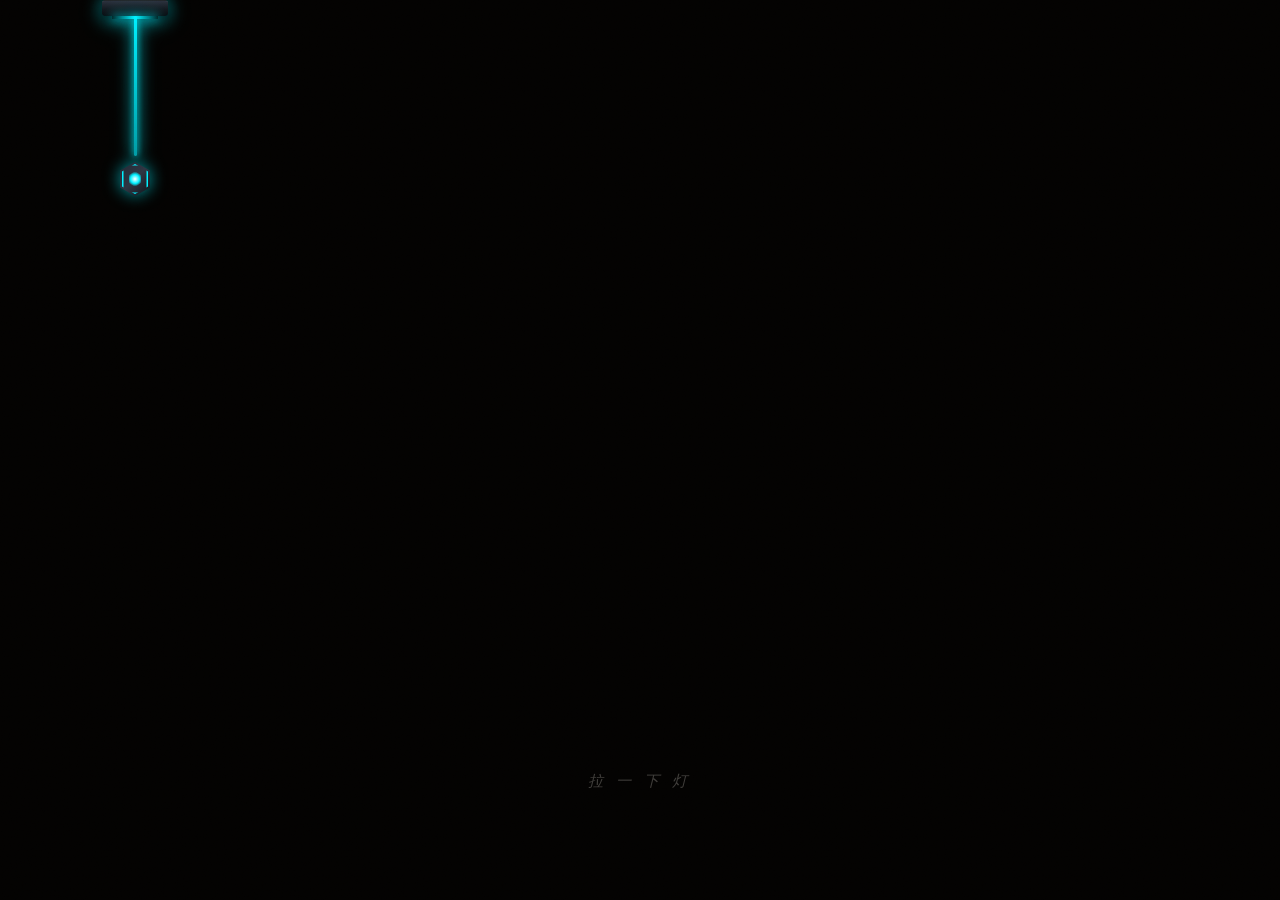
<file: index.html>
﻿<!DOCTYPE html>
<html lang="zh-CN">
<head>
<meta charset="UTF-8">
<meta name="viewport" content="width=device-width, initial-scale=1.0">
<title>Shikunpunk 的大脑</title>
<script src="https://cdnjs.cloudflare.com/ajax/libs/gsap/3.12.5/gsap.min.js"></script>
<link href="https://fonts.googleapis.com/css2?family=Space+Grotesk:wght@400;500;700;800&family=Cormorant+Garamond:ital,wght@0,300;0,400;1,300;1,400&family=Caveat:wght@400;500;700&display=swap" rel="stylesheet">
<link rel="stylesheet" href="shared.css?v=2">
<style>
/* ============ 场景 1：黑暗房间 ============ */
#stage { position: fixed; inset: 0; overflow: hidden; }
.dark-room {
  position: absolute; inset: 0;
  background: #030201;
}
/* ---------- 真实房间照片（开灯后可见） ---------- */
#room {
  position: absolute; inset: 0; opacity: 0;
  background-image: url('https://images.unsplash.com/photo-1513694203232-719a280e022f?q=80&w=2070&auto=format&fit=crop');
  background-size: cover;
  background-position: center 40%;
  /* 未开灯时极度昏暗：像眼睛还没适应 */
  filter: brightness(0.12) saturate(0.6);
  transition: filter 0.1s;
}
/* 开灯完成态：暖黄灯光照亮房间 */
#room.lit {
  filter: brightness(0.95) saturate(1.05) sepia(0.15);
}
/* 照片上叠加暖光色调（模拟白炽灯的 2700K 色温） */
#warmTint {
  position: absolute; inset: 0; z-index: 2; opacity: 0; pointer-events: none;
  background:
    radial-gradient(ellipse at 50% 0%, rgba(255,190,110,0.28) 0%, transparent 55%),
    linear-gradient(180deg, rgba(255,180,100,0.10) 0%, transparent 40%, rgba(20,10,5,0.35) 100%);
  mix-blend-mode: soft-light;
}
/* 灯泡处的强光源 */
#lightGlow {
  position: absolute; inset: 0; z-index: 3; opacity: 0; pointer-events: none;
  mix-blend-mode: screen;
  background: radial-gradient(circle at 50% 16vh,
    rgba(255,235,200,0.42) 0%, rgba(255,214,150,0.20) 25%,
    rgba(200,150,90,0.08) 50%, transparent 72%);
}
/* 光柱中的浮尘（开灯后缓缓飘动） */
#dust {
  position: absolute; inset: 0; z-index: 4; opacity: 0; pointer-events: none;
  background-image:
    radial-gradient(circle, rgba(255,240,220,0.5) 0px, transparent 1.5px),
    radial-gradient(circle, rgba(255,240,220,0.35) 0px, transparent 1.5px),
    radial-gradient(circle, rgba(255,240,220,0.25) 0px, transparent 2px);
  background-size: 300px 400px, 380px 520px, 460px 620px;
  background-position: 20% 10%, 60% 30%, 40% 50%;
  animation: dustFloat 22s linear infinite;
}
@keyframes dustFloat {
  from { background-position: 20% 110%, 60% 130%, 40% 150%; }
  to   { background-position: 25% -20%, 55% -30%, 45% -50%; }
}
#bulb { position: absolute; top: 10vh; left: 50%; transform: translateX(-50%); opacity: 0; z-index: 5; pointer-events: none; }
/* 赛博朋克霓虹灯管：悬挂的细长灯管，青白核心 + 紫外光晕 */
.bulb-glass {
  width: 220px; height: 10px;
  background: linear-gradient(90deg, transparent 0%, #eaffff 8%, #00f0ff 30%, #eaffff 50%, #00f0ff 70%, #eaffff 92%, transparent 100%);
  border-radius: 5px;
  box-shadow:
    0 0 18px 4px rgba(0,240,255,0.75),
    0 0 60px 18px rgba(0,180,255,0.35),
    0 0 120px 40px rgba(120,80,255,0.18);
  animation: tubeFlicker 7s linear infinite;
}
.bulb-screw {
  width: 236px; height: 4px; margin: -13px auto 0;
  background: linear-gradient(90deg, transparent, #3a4152 15%, #3a4152 85%, transparent);
  border-radius: 2px;
  position: relative;
}
@keyframes tubeFlicker {
  0%, 100% { opacity: 1; }
  92% { opacity: 1; }
  93% { opacity: 0.75; }
  94% { opacity: 1; }
  97% { opacity: 0.85; }
  98% { opacity: 1; }
}
/* 开灯拉环（左上角，单独一根） */
#switch1 { position: absolute; top: 0; left: 8vw; z-index: 20; }
#hint {
  position: absolute; bottom: 12vh; left: 50%; transform: translateX(-50%);
  font-family: 'Cormorant Garamond', serif; font-style: italic;
  color: rgba(240,236,228,0.25); font-size: 0.95rem; letter-spacing: 0.3em;
  animation: hintPulse 3s ease-in-out infinite; z-index: 6;
}
@keyframes hintPulse { 0%,100% { opacity: 0.2; } 50% { opacity: 0.45; } }

/* ============ 场景 2：窗帘 + 文字（开灯后同屏浮现） ============ */
#intro { position: absolute; inset: 0; z-index: 10; }
.intro-bg {
  position: absolute; inset: 0;
  /* 透明：让开灯后的房间照片透出来，文字浮在亮起的房间上（衔接不卡顿） */
  background: transparent;
}
/* 文字 —— 浮在亮起的房间上 */
.intro-text {
  position: absolute; top: 50%; left: 50%; transform: translate(-50%,-50%);
  text-align: center; z-index: 11; width: 92%; max-width: 1000px;
}
.intro-line { opacity: 0; transform: translateY(24px); margin-bottom: 0.7rem; text-shadow: 0 2px 16px rgba(0,0,0,0.85), 0 0 30px rgba(0,0,0,0.6); }
.il-1 { font-family: 'Cormorant Garamond', serif; font-style: italic; font-size: 1rem; letter-spacing: 0.35em; color: var(--text-warm-gray); }
.il-2 { font-weight: 800; font-size: clamp(3rem, 13vw, 9rem); letter-spacing: -0.03em; line-height: 0.95; }
.il-3 { font-weight: 500; font-size: 2rem; }
.il-4, .il-5, .il-6 { font-size: 1.2rem; font-weight: 300; }
.il-6 { font-family: 'Cormorant Garamond', serif; font-style: italic; }
/* 前往思想拉环（右侧，品红） */
#nextPull { position: absolute; top: 0; right: 10vw; z-index: 14; visibility: hidden; opacity: 0; }
@media (max-width: 768px) {
  #switch1 { left: 6vw; }
  #nextPull { right: 6vw; }
}
</style>
</head>
<body>

<div id="stage">
  <!-- 黑暗房间 -->
  <div class="dark-room">
    <div id="room"></div>
    <div id="warmTint"></div>
    <div id="lightGlow"></div>
    <div id="dust"></div>
    <div id="bulb"><div class="bulb-glass"></div><div class="bulb-screw"></div></div>
    <!-- 左上角拉环：开灯 -->
    <div class="lamp-switch" id="switch1">
      <div class="lamp-base"></div>
      <div class="pull-string"><div class="bead-chain"></div><div class="pull-handle"></div></div>
    </div>
    <div id="hint">拉 一 下 灯</div>
  </div>

  <!-- 开灯后：窗帘 + 文字 -->
  <div id="intro">
    <div class="intro-bg"></div>
    <div class="intro-text">
      <div class="intro-line il-1">这里是</div>
      <div class="intro-line il-2">SHIKUNPUNK</div>
      <div class="intro-line il-3">的大脑</div>
      <div class="intro-line il-4">你可以感受他的感受</div>
      <div class="intro-line il-5">关心他的关心</div>
      <div class="intro-line il-6">幻想他的幻想</div>
    </div>
    <!-- 右侧拉环：前往思想之墙（灭灯翻页） -->
    <div class="lamp-switch alt" id="nextPull">
      <div class="lamp-base"></div>
      <div class="pull-string"><div class="bead-chain" style="height:90px"></div><div class="pull-handle"></div></div>
      <div class="switch-tag">进入思想</div>
    </div>
  </div>
</div>

<div class="page-veil" id="pageVeil"></div>

<script src="shared.js?v=2"></script>
<script>
PageNav.arrive(); // 到达本页：亮灯（从黑屏渐入）

// ---------- 第一根拉环：开灯 ----------
let lightOn = false;
document.getElementById("switch1").addEventListener("click", function() {
  if (lightOn) return; lightOn = true;
  pullString(this);
  const room = document.getElementById("room");
  const overlays = ["#bulb", "#lightGlow", "#warmTint", "#dust"];
  const tl = gsap.timeline({ delay: 0.25 });
  // 先让房间以"极暗"状态出现（眼睛适应前的微光）
  tl.set(room, { opacity: 1 });
  // 白炽灯闪烁：照片亮度滤镜同步闪烁（真实的通电闪烁感）
  tl.to(overlays, { opacity: 0.35, duration: 0.06 });
  tl.call(() => room.style.filter = "brightness(0.35) saturate(0.7)", null, 0.06);
  tl.to(overlays, { opacity: 0.05, duration: 0.06 }, 0.06);
  tl.call(() => room.style.filter = "brightness(0.15) saturate(0.6)", null, 0.12);
  tl.to(overlays, { opacity: 0.7, duration: 0.07 }, 0.12);
  tl.call(() => room.style.filter = "brightness(0.6) saturate(0.85)", null, 0.19);
  tl.to(overlays, { opacity: 0.25, duration: 0.05 }, 0.19);
  tl.call(() => room.style.filter = "brightness(0.45) saturate(0.8)", null, 0.24);
  // 稳定点亮：房间达到暖亮状态
  tl.to(overlays, { opacity: 1, duration: 0.9, ease: "power2.out" }, 0.24);
  tl.call(() => {
    room.style.transition = "filter 0.9s ease-out";
    room.classList.add("lit");
  }, null, 0.24);
  tl.to("#lightGlow", { scale: 1.03, duration: 0.5, ease: "sine.inOut", yoyo: true, repeat: 1 }, "-=0.4");
  tl.to("#hint", { opacity: 0, duration: 0.4 }, 0);
  // 灯亮后进入"窗帘与文字"：直接浮现文字在亮起的房间上（无背景切换，无缝衔接）
  tl.call(() => {
    gsap.to(".intro-line", { opacity: 1, y: 0, duration: 0.8, stagger: 0.4, ease: "power2.out" });
    gsap.to("#nextPull", { visibility: "visible", opacity: 1, duration: 1, delay: 1.5 });
  }, null, "+=0.5");
});

// ---------- 第二根拉环：灭灯翻页到思想之墙 ----------
PageNav.bindSwitch(document.getElementById("nextPull"), "thoughts.html");
</script>
</body>
</html>
</file>
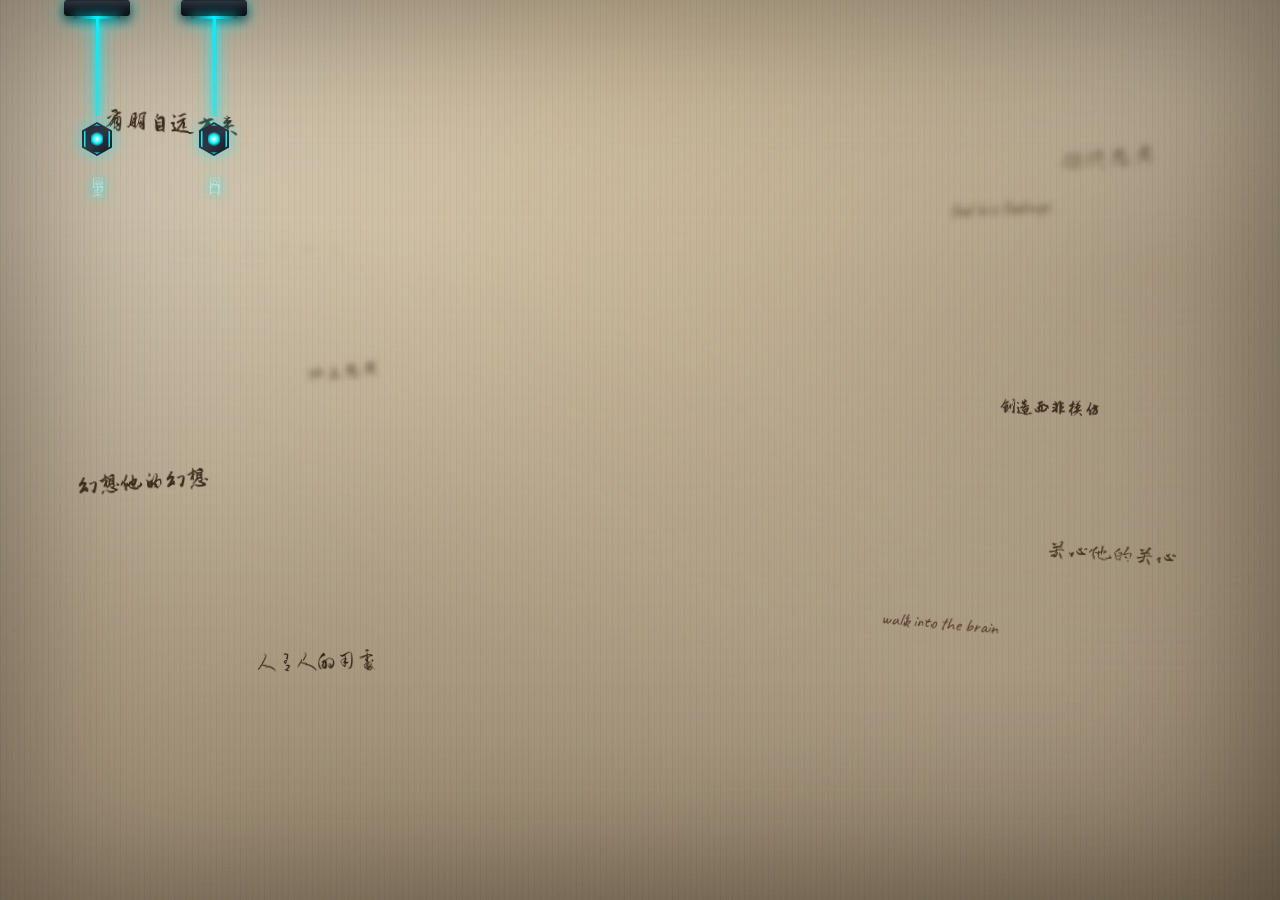
<file: contact.html>
﻿<!DOCTYPE html>
<html lang="zh-CN">
<head>
<meta charset="UTF-8">
<meta name="viewport" content="width=device-width, initial-scale=1.0">
<title>签名墙</title>
<script src="https://cdnjs.cloudflare.com/ajax/libs/gsap/3.12.5/gsap.min.js"></script>
<link rel="stylesheet" href="https://cdnjs.cloudflare.com/ajax/libs/font-awesome/6.5.1/css/all.min.css">
<link href="https://fonts.googleapis.com/css2?family=Space+Grotesk:wght@400;500;700;800&family=Cormorant+Garamond:ital,wght@0,300;0,400;1,300;1,400&family=Caveat:wght@400;500;700&family=Zhi+Mang+Xing&family=Long+Cang&family=Liu+Jian+Mao+Cao&display=swap" rel="stylesheet">
<link rel="stylesheet" href="shared.css?v=2">
<style>
/* ============================================================
   签名墙 —— 一面被无数次到访者签过的老墙
   签名以"盖章/手写浮现"的动效一个个印上去
   ============================================================ */
body {
  /* 真实的老石灰墙：泛黄、污渍、细微裂纹、顶部暖光 */
  background:
    radial-gradient(ellipse at 50% 0%, rgba(255,200,120,0.14) 0%, transparent 55%),
    radial-gradient(ellipse at 15% 80%, rgba(80,55,30,0.18) 0%, transparent 50%),
    radial-gradient(ellipse at 90% 30%, rgba(60,40,20,0.15) 0%, transparent 45%),
    repeating-linear-gradient(90deg, rgba(0,0,0,0.04) 0px, rgba(0,0,0,0.04) 1px, transparent 1px, transparent 6px),
    repeating-linear-gradient(0deg, rgba(255,244,230,0.012) 0px, rgba(255,244,230,0.012) 2px, transparent 2px, transparent 11px),
    linear-gradient(160deg, #d8cdb8 0%, #c4b69e 40%, #a89880 75%, #8a7a64 100%);
  min-height: 100vh;
  position: relative;
  overflow: hidden;
}
/* 墙面阴影暗角 */
body::before {
  content: ''; position: fixed; inset: 0; pointer-events: none; z-index: 1;
  box-shadow: inset 0 0 180px rgba(30,20,10,0.55);
}
#signatureWall {
  position: relative; z-index: 2;
  min-height: 100vh;
  padding: 14vh 6vw 20vh;
}
/* ---------- 单个签名（印章/手写风格） ---------- */
.sig {
  position: absolute;
  opacity: 0;
  transform-origin: center;
  user-select: none;
  line-height: 1.2;
  filter: url(#roughInk); /* 墨迹毛边 */
}
/* 主人的主签名：最大、手写 Caveat、墨色 */
.sig-main {
  font-family: 'Caveat', cursive;
  font-size: clamp(4rem, 11vw, 8rem);
  color: #1f1610;
  top: 30%; left: 50%;
  transform: translate(-50%,-50%) rotate(-4deg);
  text-shadow: 1px 1px 0 rgba(255,255,255,0.15), -1px 0 0 rgba(0,0,0,0.1);
}
/* 到访者的签名：中文手写字体、不同墨色与角度 */
.sig-g1 { font-family: 'Zhi Mang Xing', cursive; color: #3a2a1a; }
.sig-g2 { font-family: 'Long Cang', cursive; color: #4a3520; }
.sig-g3 { font-family: 'Liu Jian Mao Cao', cursive; color: #2a1e12; }
.sig-g4 { font-family: 'Caveat', cursive; color: #54382a; }
/* 留言插入区 */
#guestMarks { position: absolute; inset: 0; }
/* 留言输入框（留给别人评论） */
#leaveMark {
  position: fixed; bottom: 12vh; left: 50%; transform: translateX(-50%);
  display: flex; gap: 0.6rem; z-index: 50; opacity: 0;
}
#markInput {
  background: rgba(20,12,6,0.35);
  border: 1px solid rgba(74,53,32,0.5);
  border-bottom: 2px solid #4a3520;
  color: #2a1e12;
  font-family: 'Long Cang', cursive; font-size: 1.2rem;
  padding: 0.5rem 0.9rem; min-width: 220px;
  outline: none; border-radius: 2px;
  backdrop-filter: blur(2px);
}
#markInput::placeholder { color: rgba(74,53,32,0.6); }
#markBtn {
  background: #2a1e12; color: #d8cdb8;
  border: 1px solid #2a1e12;
  font-family: 'Zhi Mang Xing', cursive; font-size: 1.15rem; letter-spacing: 0.2em;
  padding: 0.5rem 1.2rem; cursor: pointer; border-radius: 2px;
  transition: all 0.3s;
}
#markBtn:hover { background: #b8352a; border-color: #b8352a; color: #fff; }
/* 社媒链接：刻在墙下角（含邮箱文字） */
.contact-row {
  position: fixed; bottom: 4.5vh; left: 50%; transform: translateX(-50%);
  display: flex; gap: 2rem; z-index: 50; opacity: 0;
  flex-wrap: wrap; justify-content: center; max-width: 92vw;
}
.contact-item {
  color: #4a3520; font-size: 1.3rem;
  transition: all 0.3s; text-decoration: none;
  display: inline-flex; align-items: center; gap: 0.5rem;
}
.contact-item span {
  font-family: 'Cormorant Garamond', serif; font-size: 0.9rem; letter-spacing: 0.03em;
}
.contact-item:hover { color: #b8352a; transform: translateY(-3px); }
.contact-row .xhs-icon svg { width: 22px; height: 22px; display: block; }
@media (max-width: 768px) {
  .sig-main { font-size: clamp(3rem, 14vw, 5rem); }
}
</style>
</head>
<body>

<!-- SVG 滤镜：墨迹毛边 / 印章粗糙感 -->
<svg width="0" height="0" style="position:absolute">
  <filter id="roughInk">
    <feTurbulence type="fractalNoise" baseFrequency="0.04" numOctaves="3" result="n"/>
    <feDisplacementMap in="SourceGraphic" in2="n" scale="2.5"/>
  </filter>
  <filter id="sealRough">
    <feTurbulence type="fractalNoise" baseFrequency="0.09" numOctaves="4" result="n"/>
    <feDisplacementMap in="SourceGraphic" in2="n" scale="4"/>
  </filter>
</svg>

<div id="signatureWall">
  <!-- 主人的主签名（盖章式落下） -->
  <div class="sig sig-main" data-stamp>&mdash; shikunpunk</div>
  <!-- 到访者留言（逐个浮现） -->
  <div class="sig sig-g1" style="top:12%; left:8%;  font-size:1.6rem; transform:rotate(3deg);">有朋自远方来</div>
  <div class="sig sig-g2" style="top:16%; right:10%; font-size:1.4rem; transform:rotate(-5deg);">保持思考</div>
  <div class="sig sig-g3" style="top:26%; left:14%; font-size:1.3rem; transform:rotate(2deg);">2026 · 到此一游</div>
  <div class="sig sig-g4" style="top:22%; right:18%; font-size:1.2rem; transform:rotate(-3deg);">feel his feelings</div>
  <div class="sig sig-g1" style="top:52%; left:6%;  font-size:1.5rem; transform:rotate(-4deg);">幻想他的幻想</div>
  <div class="sig sig-g2" style="top:60%; right:8%; font-size:1.35rem; transform:rotate(4deg);">关心他的关心</div>
  <div class="sig sig-g3" style="top:72%; left:20%; font-size:1.25rem; transform:rotate(-2deg);">人有人的用处</div>
  <div class="sig sig-g4" style="top:68%; right:22%; font-size:1.15rem; transform:rotate(5deg);">walk into the brain</div>
  <div class="sig sig-g2" style="top:40%; left:24%; font-size:1.1rem; transform:rotate(-6deg);">独立思考</div>
  <div class="sig sig-g1" style="top:44%; right:14%; font-size:1.2rem; transform:rotate(2deg);">创造而非模仿</div>
  <!-- 留言动态插入区 -->
  <div id="guestMarks"></div>
</div>

<!-- 留言输入（留给别人评论） -->
<div id="leaveMark">
  <input id="markInput" type="text" maxlength="24" placeholder="在墙上留下一句…" autocomplete="off">
  <button id="markBtn" type="button">印 上</button>
</div>

<div class="contact-row">
  <a class="contact-item" href="https://github.com/shikunpneg" target="_blank" title="GitHub"><i class="fa-brands fa-github"></i><span>shikunpneg</span></a>
  <a class="contact-item" href="mailto:ok2442504@gmail.com" title="Gmail"><i class="fa-solid fa-envelope"></i><span>ok2442504@gmail.com</span></a>
  <a class="contact-item" href="mailto:skpskpskp@qq.com" title="QQ 邮箱"><i class="fa-solid fa-envelope-open"></i><span>skpskpskp@qq.com</span></a>
  <a class="contact-item xhs-icon" href="https://www.xiaohongshu.com/user/profile/65a7570000000000080155f7" target="_blank" title="小红书">
    <svg viewBox="0 0 48 48" xmlns="http://www.w3.org/2000/svg">
      <rect x="2" y="2" width="44" height="44" rx="10" fill="#ff2442"/>
      <text x="24" y="30" text-anchor="middle" fill="#fff" font-size="13" font-weight="700" font-family="'PingFang SC','Microsoft YaHei',sans-serif" letter-spacing="1">小红书</text>
    </svg><span>@shikunpunk</span>
  </a>
</div>

<!-- 左上双拉环 -->
<div class="switch-cluster">
  <div class="lamp-switch" id="prevSwitch">
    <div class="lamp-base"></div>
    <div class="pull-string"><div class="bead-chain"></div><div class="pull-handle"></div></div>
    <div class="switch-tag">回书桌</div>
  </div>
  <div class="lamp-switch" id="homeSwitch">
    <div class="lamp-base"></div>
    <div class="pull-string"><div class="bead-chain"></div><div class="pull-handle"></div></div>
    <div class="switch-tag">回门口</div>
  </div>
</div>

<div class="page-veil" id="pageVeil"></div>

<script src="shared.js?v=2"></script>
<script>
PageNav.arrive();
PageNav.bindSwitch(document.getElementById("prevSwitch"), "desk.html");
PageNav.bindSwitch(document.getElementById("homeSwitch"), "index.html");

/* ---------- 留言动效：到访留言淡入，主签名盖章式砸落 ---------- */
// 到访留言：手写浮现（缩放+淡入，像笔尖落定）
gsap.to(".sig:not([data-stamp])", {
  opacity: 1, duration: 0.7, ease: "power2.out",
  stagger: { each: 0.22, from: "random" },
  delay: 0.6,
  startAt: { scale: 1.3, filter: "blur(3px)" },
  scale: 1,
  clearProps: "filter"
});
// 主签名：从上方"砸"下来（盖章感：快速下落+回弹+墨晕扩散）
gsap.fromTo(".sig-main",
  { opacity: 0, scale: 2.2, y: -40, rotation: -4, filter: "blur(6px)" },
  { opacity: 1, scale: 1, y: 0, rotation: -4, filter: "blur(0px)",
    duration: 0.55, ease: "power3.in", delay: 3.2,
    onComplete: () => {
      gsap.fromTo(".sig-main", { scale: 1.06 }, { scale: 1, duration: 0.4, ease: "elastic.out(1, 0.4)" });
      gsap.fromTo("#signatureWall", { x: 0 }, { x: 2, duration: 0.05, yoyo: true, repeat: 3 });
      // 主签名落定后，浮现留言输入框与联系方式
      gsap.to("#leaveMark", { opacity: 1, duration: 0.8, delay: 0.3 });
      gsap.to(".contact-row", { opacity: 1, duration: 0.8, delay: 0.5 });
    }
  });

/* ---------- 留言功能：把别人写的话"印"到墙上 ---------- */
(function(){
  const input = document.getElementById("markInput");
  const btn = document.getElementById("markBtn");
  const zone = document.getElementById("guestMarks");
  const fonts = ["sig-g1","sig-g2","sig-g3","sig-g4"];
  // 预置一批随机位置（围绕主签名散布，避免重叠中心）
  const spots = [
    {top:"8%",  left:"30%"}, {top:"10%", right:"30%"},
    {top:"30%", left:"6%"},  {top:"34%", right:"6%"},
    {top:"48%", left:"14%"}, {top:"50%", right:"14%"},
    {top:"64%", left:"12%"}, {top:"66%", right:"12%"},
    {top:"80%", left:"28%"}, {top:"82%", right:"28%"}
  ];
  let idx = 0;
  // 从 localStorage 读历史留言
  let marks = [];
  try { marks = JSON.parse(localStorage.getItem("wallMarks") || "[]"); } catch(e) {}
  marks.forEach(m => addMark(m, false));

  function addMark(text, animate) {
    if (idx >= spots.length) return;
    const spot = spots[idx++];
    const el = document.createElement("div");
    el.className = "sig " + fonts[Math.floor(Math.random()*fonts.length)];
    el.textContent = text;
    const rot = (Math.random()*10 - 5).toFixed(1);
    const size = (1.1 + Math.random()*0.6).toFixed(2);
    el.style.top = spot.top;
    if (spot.left) el.style.left = spot.left;
    if (spot.right) el.style.right = spot.right;
    el.style.fontSize = size + "rem";
    el.style.transform = "rotate(" + rot + "deg)";
    zone.appendChild(el);
    if (animate) {
      gsap.fromTo(el,
        { opacity: 0, scale: 2, filter: "blur(4px)" },
        { opacity: 1, scale: 1, filter: "blur(0px)", duration: 0.5, ease: "power3.in",
          onComplete: () => gsap.fromTo(el, {scale:1.08},{scale:1,duration:0.3,ease:"elastic.out(1,0.4)"}) });
    } else {
      el.style.opacity = 1;
    }
  }
  function submit() {
    const text = input.value.trim();
    if (!text || idx >= spots.length) return;
    addMark(text, true);
    marks.push(text);
    try { localStorage.setItem("wallMarks", JSON.stringify(marks)); } catch(e) {}
    input.value = "";
    input.focus();
  }
  btn.addEventListener("click", submit);
  input.addEventListener("keydown", e => { if (e.key === "Enter") submit(); });
})();
</script>
</body>
</html>
</file>
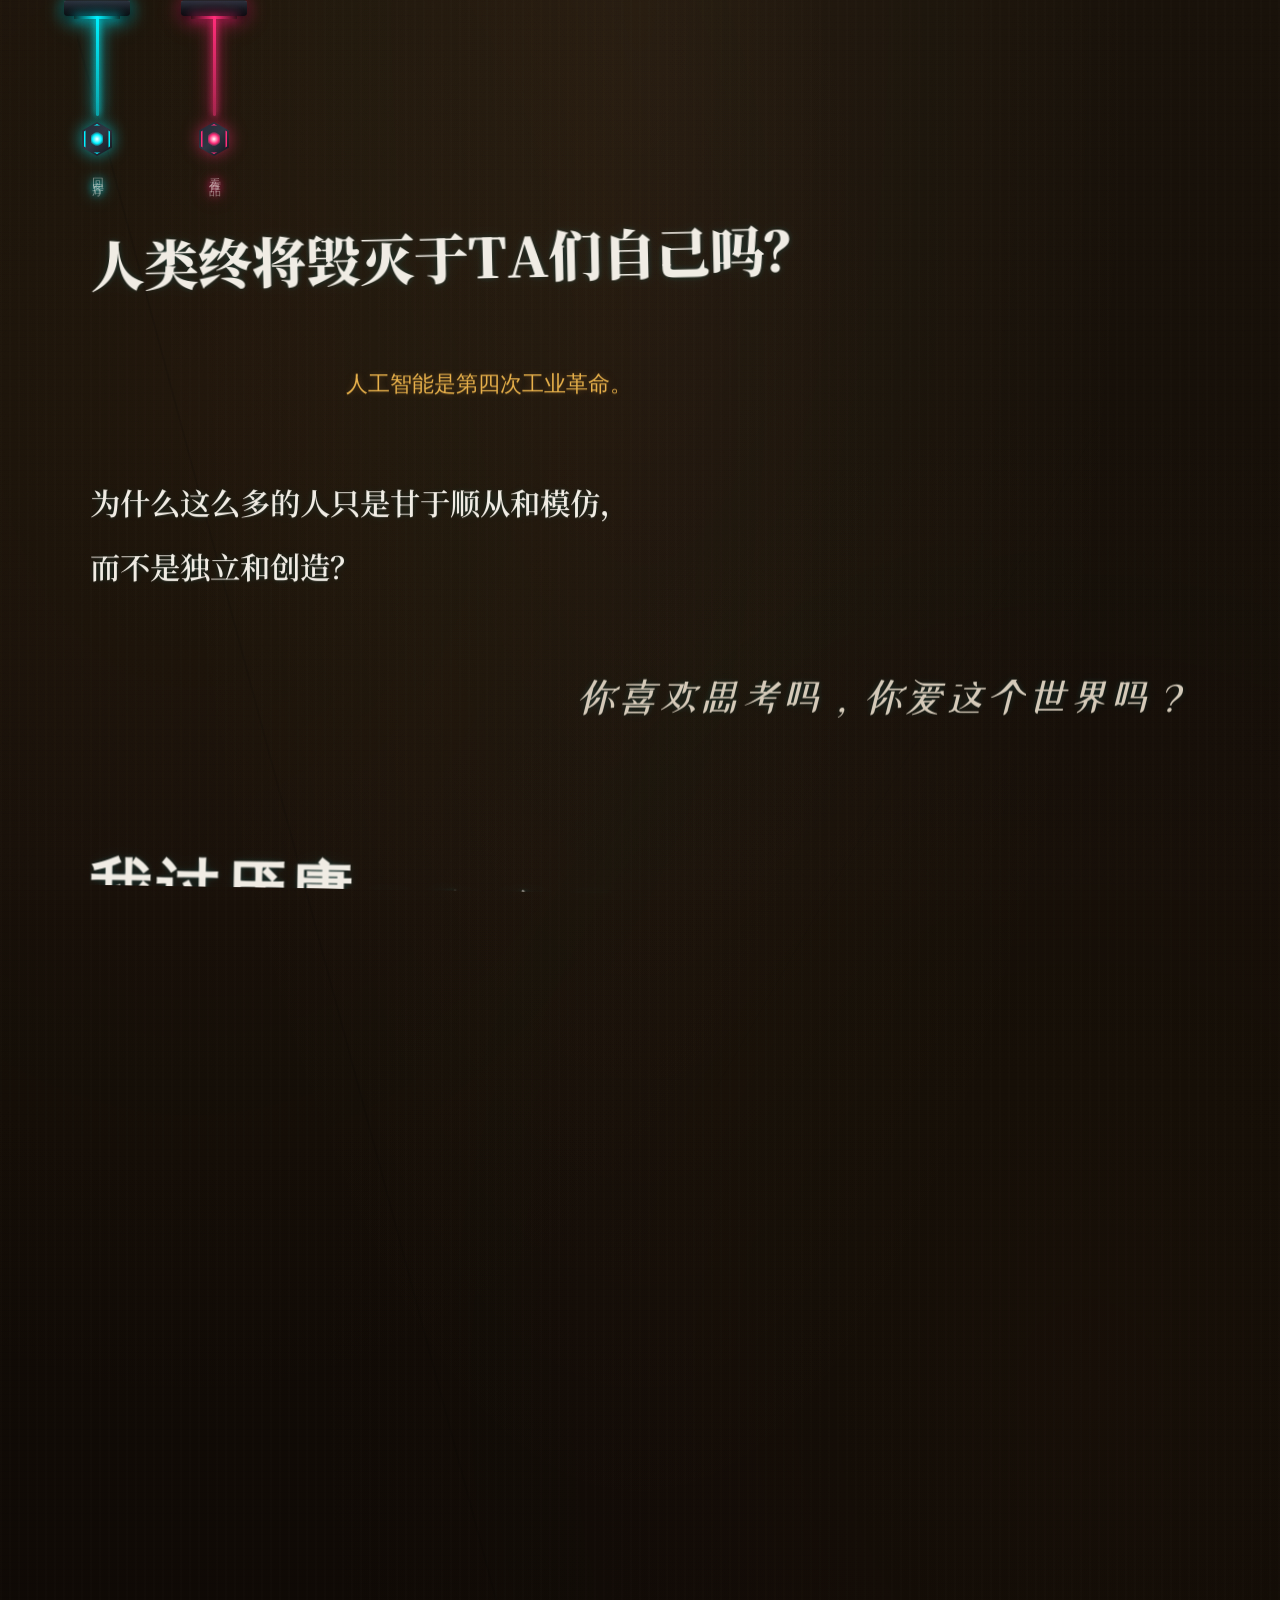
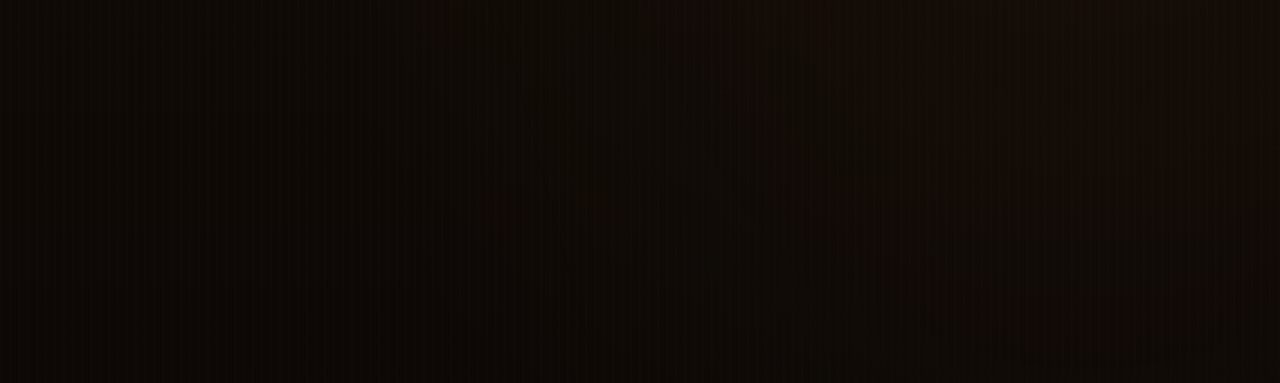
<file: thoughts.html>
﻿<!DOCTYPE html>
<html lang="zh-CN">
<head>
<meta charset="UTF-8">
<meta name="viewport" content="width=device-width, initial-scale=1.0">
<title>思想之墙</title>
<script src="https://cdnjs.cloudflare.com/ajax/libs/gsap/3.12.5/gsap.min.js"></script>
<link href="https://fonts.googleapis.com/css2?family=Space+Grotesk:wght@400;500;700;800&family=Cormorant+Garamond:ital,wght@0,300;0,400;1,300;1,400&family=Noto+Serif+SC:wght@400;600;900&family=ZCOOL+XiaoWei&display=swap" rel="stylesheet">
<link rel="stylesheet" href="shared.css?v=2">
<style>
/* ============================================================
   思想之墙 —— 无标题、无装饰编号，让文字与墙面自己说话
   真实墙面背景 + 逐词遮罩浮现（masked-reveal）
   ============================================================ */
body { background: #100c08; }
#wall {
  min-height: 100vh;
  padding: 24vh 7vw 28vh;
  position: relative;
  /* 真实的老墙：裂纹、污渍、光影斑驳 */
  background:
    radial-gradient(ellipse at 15% 20%, rgba(120,80,40,0.10) 0%, transparent 45%),
    radial-gradient(ellipse at 85% 70%, rgba(60,40,20,0.15) 0%, transparent 50%),
    radial-gradient(ellipse at 50% 0%, rgba(255,200,120,0.06) 0%, transparent 55%),
    repeating-linear-gradient(90deg, rgba(255,244,230,0.008) 0px, rgba(255,244,230,0.008) 2px, transparent 2px, transparent 9px),
    repeating-linear-gradient(0deg, rgba(0,0,0,0.05) 0px, rgba(0,0,0,0.05) 1px, transparent 1px, transparent 7px),
    linear-gradient(180deg, #181109 0%, #120c06 55%, #0d0805 100%);
}
/* 墙面裂缝细节 */
#wall::before {
  content: ''; position: absolute; inset: 0; pointer-events: none;
  background:
    linear-gradient(75deg, transparent 49.85%, rgba(0,0,0,0.12) 49.95%, rgba(0,0,0,0.12) 50.05%, transparent 50.15%) 10% 0 / 40% 100% no-repeat,
    linear-gradient(-60deg, transparent 49.9%, rgba(0,0,0,0.08) 50%, transparent 50.1%) 80% 20% / 30% 60% no-repeat;
}
.thought {
  margin-bottom: clamp(2.8rem, 8vh, 5.5rem);
  line-height: 1.4;
  max-width: 900px;
  position: relative;
  visibility: hidden; /* masked-reveal 接管 */
}
.thought.is-split { visibility: visible; }
.word-mask { display: inline-block; overflow: hidden; vertical-align: top; padding-bottom: 0.08em; }
.word { display: inline-block; transform: translateY(115%); will-change: transform; }

/* ============================================================
   电流感文字：底色呼吸 + 随机电流闪烁 + 光晕抖动
   ============================================================ */
.thought {
  color: var(--text-main);
  text-shadow:
    0 0 6px rgba(0,240,255,0.12),
    0 0 18px rgba(0,240,255,0.05);
  animation: currentBase 4s ease-in-out infinite;
}
/* 琥珀色句子的电流光晕偏暖 */
.t2, .t7 {
  text-shadow:
    0 0 6px rgba(232,176,74,0.25),
    0 0 18px rgba(232,176,74,0.10);
}
/* 持续的微弱电流底噪（亮度呼吸） */
@keyframes currentBase {
  0%, 100% { filter: brightness(1); }
  50% { filter: brightness(1.06); }
}
/* 电流闪烁：快速抖动 + 光晕爆闪（不定期，像线路接触不良） */
.thought.zap {
  animation: currentBase 4s ease-in-out infinite, zapFlicker 0.28s steps(2, jump-none) 1;
}
@keyframes zapFlicker {
  0%   { opacity: 1; text-shadow: 0 0 6px rgba(0,240,255,0.2); transform: translateX(0); }
  20%  { opacity: 0.35; text-shadow: 0 0 22px rgba(0,240,255,0.9), 0 0 50px rgba(0,240,255,0.5); transform: translateX(-1.5px) skewX(-1deg); }
  40%  { opacity: 1; text-shadow: 0 0 8px rgba(0,240,255,0.3); transform: translateX(1px); }
  60%  { opacity: 0.55; text-shadow: 0 0 30px rgba(120,200,255,0.9), 0 0 70px rgba(0,240,255,0.5); transform: translateX(-1px) skewX(0.6deg); }
  80%  { opacity: 0.9; text-shadow: 0 0 10px rgba(0,240,255,0.4); transform: translateX(0.5px); }
  100% { opacity: 1; text-shadow: 0 0 6px rgba(0,240,255,0.12); transform: translateX(0); }
}
/* 偶发"坏灯管"式的整句闪烁（更强） */
.thought.surge {
  animation: surgeFlash 0.5s steps(3, jump-none) 1;
}
@keyframes surgeFlash {
  0%, 100% { opacity: 1; }
  25% { opacity: 0.2; text-shadow: 0 0 40px rgba(0,240,255,1), 0 0 90px rgba(0,240,255,0.7); }
  50% { opacity: 0.85; }
  75% { opacity: 0.4; text-shadow: 0 0 24px rgba(0,240,255,0.8); }
}
/* 每句话的独立排版性格（锐利 + 不规矩） */
.t1  { font-family: 'Noto Serif SC', serif; font-weight: 900; font-size: clamp(1.7rem, 4.6vw, 3.4rem); transform: rotate(-1.3deg); }
.t2  { font-weight: 300; font-size: clamp(1rem, 2vw, 1.35rem); margin-left: 20vw; color: var(--accent); }
.t3  { font-family: 'Noto Serif SC', serif; font-weight: 600; font-size: clamp(1.15rem, 2.7vw, 1.9rem); line-height: 2; max-width: 620px; }
.t4  { font-family: 'Cormorant Garamond', 'ZCOOL XiaoWei', serif; font-style: italic; font-size: clamp(1.4rem, 3.4vw, 2.5rem); text-align: right; margin-left: auto; color: var(--text-warm-gray); }
.t5  { font-weight: 800; font-size: clamp(1.9rem, 5.4vw, 3.8rem); letter-spacing: 0.1em; transform: rotate(0.9deg); }
.t6  { font-weight: 400; font-size: clamp(1rem, 2vw, 1.3rem); margin-left: 12vw; max-width: 500px; line-height: 2.1; }
.t7  { font-family: 'Noto Serif SC', serif; font-weight: 900; font-size: clamp(1.3rem, 3.2vw, 2.3rem); text-align: center; color: var(--accent); letter-spacing: 0.18em; }
.t8  { font-weight: 300; font-style: italic; font-size: clamp(1.1rem, 2.3vw, 1.6rem); text-align: right; margin-left: auto; }
.t9  { font-weight: 300; font-size: clamp(0.95rem, 1.8vw, 1.25rem); max-width: 540px; line-height: 2.2; margin-left: 24vw; color: var(--text-warm-gray); }
.t10 { font-family: 'ZCOOL XiaoWei', 'Noto Serif SC', serif; font-size: clamp(1.2rem, 2.7vw, 2rem); max-width: 660px; line-height: 2; transform: rotate(-0.7deg); }
@media (max-width: 768px) { .t2, .t6, .t9 { margin-left: 6vw; } }
</style>
</head>
<body>

<div id="wall">
  <div class="thought t1" data-split>人类终将毁灭于TA们自己吗？</div>
  <div class="thought t2" data-split>人工智能是第四次工业革命。</div>
  <div class="thought t3" data-split>为什么这么多的人只是甘于顺从和模仿，而不是独立和创造？</div>
  <div class="thought t4" data-split>你喜欢思考吗，你爱这个世界吗？</div>
  <div class="thought t5" data-split>我讨厌庸俗和庸俗的人。</div>
  <div class="thought t6" data-split>怎么样我们才能越过偏见，相互尊重，我们能相爱吗？</div>
  <div class="thought t7" data-split>人性是对动物性的超越。</div>
  <div class="thought t8" data-split>这个世界上虚伪多还是诚实多？</div>
  <div class="thought t9" data-split>我能够通过科学理解猫的语言吗，人和其他动物并非不可相互沟通。</div>
  <div class="thought t10" data-split>我能通过数学概括每一株植物生长的形状吗，从而形成一种对美的抽象吗？</div>
</div>

<div class="switch-cluster">
  <div class="lamp-switch" id="prevSwitch">
    <div class="lamp-base"></div>
    <div class="pull-string"><div class="bead-chain"></div><div class="pull-handle"></div></div>
    <div class="switch-tag">回客厅</div>
  </div>
  <div class="lamp-switch alt" id="nextSwitch">
    <div class="lamp-base"></div>
    <div class="pull-string"><div class="bead-chain"></div><div class="pull-handle"></div></div>
    <div class="switch-tag">看作品</div>
  </div>
</div>

<div class="page-veil" id="pageVeil"></div>

<script src="shared.js?v=2"></script>
<script>
PageNav.arrive();
PageNav.bindSwitch(document.getElementById("prevSwitch"), "index.html");
PageNav.bindSwitch(document.getElementById("nextSwitch"), "gallery.html");

/* ---------- masked-reveal：中文按词/短语切分，逐段遮罩上升 ---------- */
function splitThought(el) {
  const text = el.textContent;
  el.textContent = "";
  // 中文按标点+3~4字短语切分，英文按空格
  const chunks = text.match(/[^，。！？，、；：—\s]{1,4}[，。！？，、；：—]?|\S+\s*/g) || [text];
  chunks.forEach(c => {
    const mask = document.createElement("span");
    mask.className = "word-mask";
    const word = document.createElement("span");
    word.className = "word";
    word.textContent = c;
    mask.appendChild(word);
    el.appendChild(mask);
  });
  el.classList.add("is-split");
}
const thoughts = document.querySelectorAll(".thought[data-split]");

/* ---------- 自动逐句浮现 + 一边出现一边平滑下滚（无需用户拉） ---------- */
thoughts.forEach((el, i) => {
  splitThought(el);
  const revealDelay = 0.6 + i * 1.15; // 每句间隔，留出阅读时间
  // 逐词遮罩浮现
  gsap.to(el.querySelectorAll(".word"), {
    y: 0, duration: 0.9, ease: "expo.out",
    stagger: 0.06, delay: revealDelay
  });
  // 该句浮现时，把镜头平滑推到这一句（一边出现一边往下走）
  gsap.delayedCall(revealDelay + 0.1, () => {
    const absTop = el.getBoundingClientRect().top + window.scrollY;
    const target = Math.max(0, absTop - window.innerHeight * 0.35);
    window.scrollTo({ top: target, behavior: "smooth" });
  });
});

/* ---------- 随机电流闪烁：不定期给某句加 zap / surge ---------- */
function randomZap() {
  const shown = Array.from(thoughts).filter(t => t.classList.contains("is-split"));
  if (shown.length) {
    const el = shown[Math.floor(Math.random() * shown.length)];
    const strong = Math.random() < 0.25;
    el.classList.remove("zap", "surge");
    void el.offsetWidth; // 重启动画
    el.classList.add(strong ? "surge" : "zap");
    setTimeout(() => el.classList.remove("zap", "surge"), strong ? 520 : 300);
  }
  // 随机间隔 0.8s ~ 2.6s 再来一次
  setTimeout(randomZap, 800 + Math.random() * 1800);
}
setTimeout(randomZap, 1200);
</script>
</body>
</html>
</file>
<file: shared.css>
/* ============================================================
   Shikunpunk 的大脑 — 共享样式
   多页架构：index / thoughts / gallery / desk / contact
   ============================================================ */
:root {
  --bg-black: #050403;
  --light-warm: #fff4e6;
  --wood-light: #3a2c1b;
  --wood-dark: #2a1e12;
  --text-main: #f0ece4;
  --text-warm-gray: #d4c9b8;
  --thought-bg: #141210;
  --curtain-color: #6b3a1f;
  --accent: #e8b04a; /* 琥珀强调色，用于锐利排版 */
}
* { margin: 0; padding: 0; box-sizing: border-box; }
html { font-size: 16px; }
body {
  font-family: 'Space Grotesk', 'Noto Sans SC', sans-serif;
  background: var(--bg-black);
  color: var(--text-main);
  overflow-x: hidden;
  min-height: 100vh;
}
img { max-width: 100%; display: block; }
a { color: inherit; }

/* 全局胶片颗粒 */
body::after {
  content: '';
  position: fixed; inset: 0;
  pointer-events: none; z-index: 900;
  background-image: url('data:image/svg+xml;utf8,<svg xmlns="http://www.w3.org/2000/svg" width="240" height="240"><filter id="n"><feTurbulence type="fractalNoise" baseFrequency="0.85" numOctaves="2" stitchTiles="stitch"/></filter><rect width="240" height="240" filter="url(%23n)"/></svg>');
  opacity: 0.05;
  mix-blend-mode: overlay;
}

/* ============================================================
   赛博朋克拉绳开关（可复用）
   暗铬底座 + 霓虹能量绳 + 六边形拉环
   ============================================================ */
.lamp-switch {
  position: absolute;
  cursor: pointer;
  z-index: 100;
  display: flex; flex-direction: column; align-items: center;
  user-select: none;
  -webkit-tap-highlight-color: transparent;
  --neon: #00f0ff;                 /* 默认青色霓虹 */
  --neon-glow: rgba(0,240,255,0.6);
  filter: drop-shadow(0 0 8px var(--neon-glow));
}
.lamp-switch.alt {                 /* 第二个拉环：品红霓虹 */
  --neon: #ff2d78;
  --neon-glow: rgba(255,45,120,0.55);
}
/* 底座：暗铬 + 底部霓虹灯带 */
.lamp-base {
  width: 66px; height: 16px;
  background: linear-gradient(180deg, #2b303c 0%, #14171d 55%, #090b0f 100%);
  border-radius: 3px;
  border-top: 1px solid rgba(255,255,255,0.10);
  box-shadow: 0 4px 12px rgba(0,0,0,0.75);
  position: relative;
}
.lamp-base::after {
  content: '';
  position: absolute; bottom: -3px; left: 10px; right: 10px; height: 3px;
  background: linear-gradient(90deg, transparent, var(--neon), transparent);
  box-shadow: 0 0 10px var(--neon), 0 0 22px var(--neon-glow);
  animation: neonPulse 3.2s ease-in-out infinite;
}
.pull-string {
  display: flex; flex-direction: column; align-items: center;
  transform-origin: top center;
  will-change: transform;
}
/* 能量绳：发光数据线，内有数据脉冲向下流动 */
.bead-chain {
  width: 3px; height: 140px;
  background: linear-gradient(180deg, var(--neon) 0%, var(--neon-glow) 100%);
  box-shadow: 0 0 6px var(--neon), 0 0 14px var(--neon-glow);
  border-radius: 2px;
  position: relative;
  overflow: hidden;
}
.bead-chain::after {
  content: '';
  position: absolute; left: 0; top: -30px; width: 100%; height: 26px;
  background: linear-gradient(180deg, transparent, #ffffff, transparent);
  opacity: 0.9;
  animation: dataPulse 2.2s linear infinite;
}
/* 六边形拉环：暗铬壳 + 霓虹核心 */
.pull-handle {
  margin-top: 6px;
  width: 30px; height: 34px;
  background: linear-gradient(135deg, #232936 0%, #2e3542 50%, #10131a 100%);
  clip-path: polygon(50% 0%, 100% 25%, 100% 75%, 50% 100%, 0% 75%, 0% 25%);
  position: relative;
}
.pull-handle::before {
  content: '';
  position: absolute; inset: 2px;
  clip-path: polygon(50% 0%, 100% 25%, 100% 75%, 50% 100%, 0% 75%, 0% 25%);
  border: none;
  background: transparent;
  box-shadow: inset 0 0 0 1.5px var(--neon);
}
.pull-handle::after {
  content: '';
  position: absolute; inset: 9px;
  background: radial-gradient(circle, #ffffff 0%, var(--neon) 45%, transparent 75%);
  clip-path: polygon(50% 0%, 100% 25%, 100% 75%, 50% 100%, 0% 75%, 0% 25%);
  animation: neonPulse 2s ease-in-out infinite;
}
.lamp-switch:hover .pull-handle {
  filter: brightness(1.4);
}
.lamp-switch:hover .bead-chain {
  box-shadow: 0 0 10px var(--neon), 0 0 24px var(--neon-glow);
}
@keyframes neonPulse {
  0%, 100% { opacity: 1; }
  50% { opacity: 0.55; }
}
@keyframes dataPulse {
  0% { top: -30px; }
  100% { top: 110%; }
}
/* 拉环标签（上一页/下一页） */
.switch-tag {
  margin-top: 12px;
  font-family: 'Space Grotesk', sans-serif;
  font-size: 0.72rem;
  letter-spacing: 0.35em;
  color: rgba(240,236,228,0.45);
  writing-mode: vertical-rl;
  text-shadow: 0 0 8px var(--neon-glow);
}
.lamp-switch:hover .switch-tag { color: var(--neon); }

/* 左上双拉环布局 */
.switch-cluster { position: fixed; top: 0; left: 5vw; display: flex; gap: 4vw; z-index: 100; }
.switch-cluster .lamp-switch { position: relative; }
.switch-cluster .bead-chain { height: 100px; }

/* ============================================================
   翻页转场遮罩（忽明忽暗）
   ============================================================ */
.page-veil {
  position: fixed; inset: 0; background: var(--bg-black);
  z-index: 800; pointer-events: none; opacity: 0;
}

/* ============================================================
   全屏 PDF 阅读器
   ============================================================ */
.pdf-reader {
  position: fixed; inset: 0; z-index: 850;
  background: rgba(5,4,3,0.96);
  display: none;
  flex-direction: column;
}
.pdf-reader.open { display: flex; }
.pdf-reader-bar {
  display: flex; justify-content: space-between; align-items: center;
  padding: 14px 24px;
  border-bottom: 1px solid rgba(255,244,230,0.1);
}
.pdf-reader-title {
  font-family: 'Caveat', cursive; font-size: 1.3rem; color: var(--text-warm-gray);
}
.pdf-close {
  background: none; border: 1px solid rgba(255,244,230,0.3); color: var(--text-main);
  width: 40px; height: 40px; border-radius: 50%; cursor: pointer;
  font-size: 1.1rem; transition: all 0.3s;
  display: flex; align-items: center; justify-content: center;
}
.pdf-close:hover { background: rgba(255,244,230,0.1); transform: rotate(90deg); }
.pdf-frame { flex: 1; border: none; width: 100%; }

/* ============================================================
   房间元素（可复用）
   ============================================================ */
.room-ceiling {
  position: absolute; top: 0; left: 0; right: 0; height: 12vh;
  background: linear-gradient(180deg, #2a221a 0%, #1f1812 70%, #17110c 100%);
  box-shadow: 0 2px 12px rgba(0,0,0,0.6);
  z-index: 1;
}
.room-cornice {
  position: absolute; top: 12vh; left: 0; right: 0; height: 8px;
  background: linear-gradient(180deg, #3a2e22 0%, #241a10 100%);
  z-index: 1;
}
.wall-texture {
  position: absolute; inset: 0; pointer-events: none;
  background-image: repeating-linear-gradient(90deg,
    rgba(255,244,230,0.008) 0px, rgba(255,244,230,0.008) 2px,
    transparent 2px, transparent 8px);
}

/* ============================================================
   通用动效类
   ============================================================ */
.reveal { opacity: 0; transform: translateY(40px); }

@media (max-width: 768px) {
  .switch-cluster { left: 4vw; gap: 6vw; }
  .switch-cluster .bead-chain { height: 70px; }
  .switch-tag { font-size: 0.7rem; }
}
</file>
